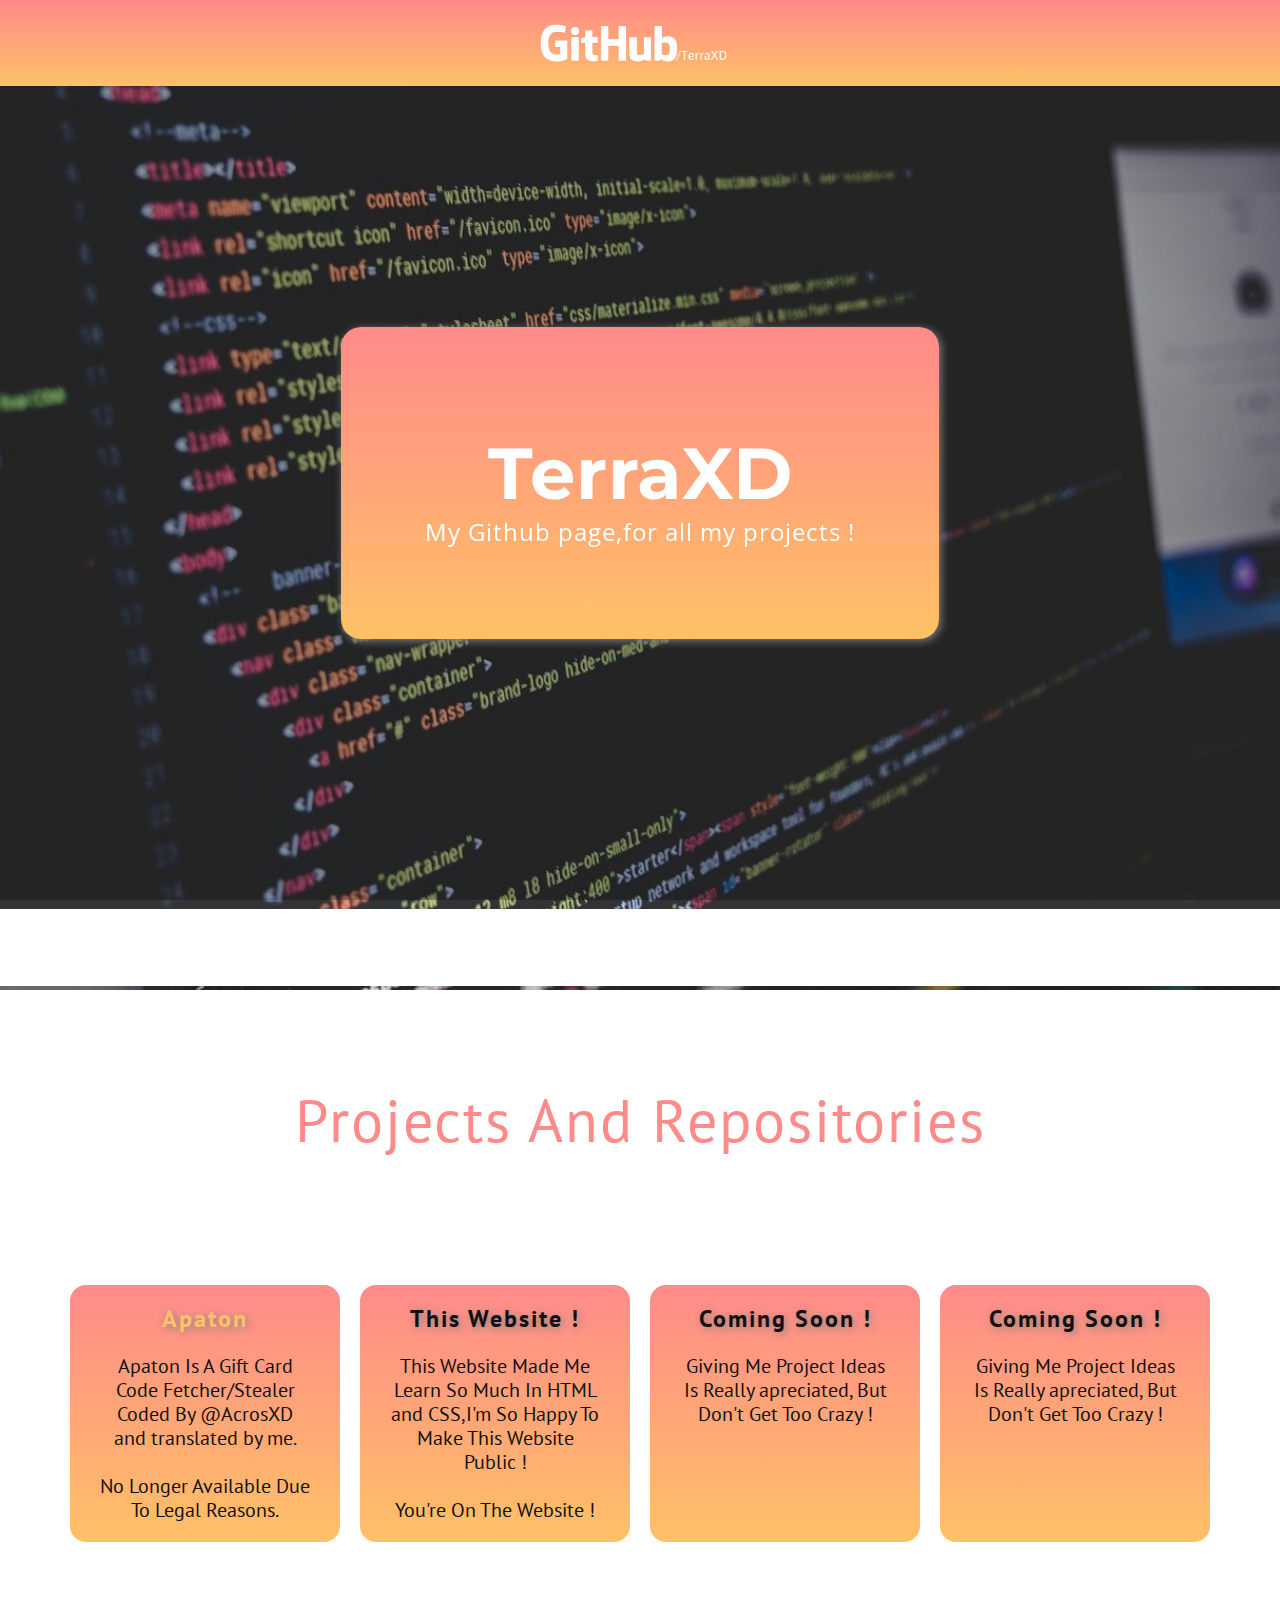
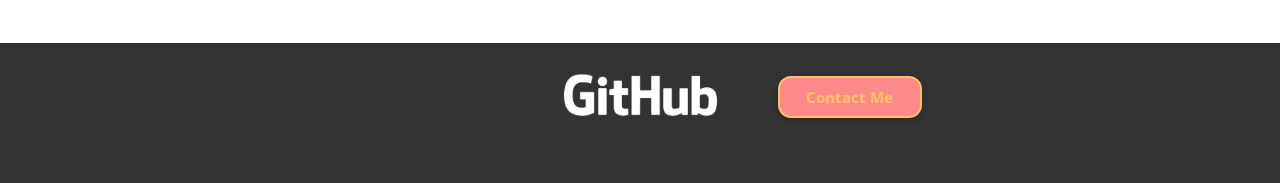
<file: docs/index.html>
<!DOCTYPE html>
<html style="font-size: 16px;"><head>
    <meta name="viewport" content="width=device-width, initial-scale=1.0">
    <meta charset="utf-8">
    <meta name="keywords" content="Web Design Services, ​Hosting solution with benefits., ​What do our users say?, ​Hosting for every website, Meet Our Best Team, Premium Plans, $0, $29, $59, $139, Nam ultrices ultrices nec tortor pulvinar esteras loremips est orem., Follow us, Contact us">
    <meta name="description" content="">
    <meta name="page_type" content="np-template-header-footer-from-plugin">
    <title>Home</title>
    <link rel="stylesheet" href="nicepage.css" media="screen">
<link rel="stylesheet" href="Home.css" media="screen">
    <script class="u-script" type="text/javascript" src="jquery-1.9.1.min.js" defer=""></script>
    <script class="u-script" type="text/javascript" src="nicepage.js" defer=""></script>
    <meta name="generator" content="Nicepage 3.23.0, nicepage.com">
    <meta property="og:title" content="TerraXD - Website">
    <meta property="og:description" content="TerraXD's Repos And More !">
    <meta property="og:image" content="images/g71ef491b560a127bf28e0f755926b4627be8facf028f1dda075bfba44c738703ae2fabc4033158deda1637a61e0dba16775ae74671593b8c1a2e7f416ff51eb1_1280.jpg">
    <link id="u-theme-google-font" rel="stylesheet" href="https://fonts.googleapis.com/css?family=PT+Sans:400,400i,700,700i|Open+Sans:300,300i,400,400i,600,600i,700,700i,800,800i">
    <link id="u-page-google-font" rel="stylesheet" href="https://fonts.googleapis.com/css?family=Montserrat:100,100i,200,200i,300,300i,400,400i,500,500i,600,600i,700,700i,800,800i,900,900i">
    
    
    
    <script type="application/ld+json">{
		"@context": "http://schema.org",
		"@type": "Organization",
		"name": "Github",
		"url": "/",
		"logo": "images/GitHub_Logo_White_Custom.png"
}</script>
    <meta name="theme-color" content="#9693e6">
    <meta property="og:type" content="website">
    <link rel="canonical" href="/">
  </head>
  <body data-home-page="https://github.nicepage.io/Home.html?version=e95aa9e0-92c9-4b59-a505-fab8ef652990" data-home-page-title="Home" class="u-body"><header class="u-align-center u-clearfix u-gradient u-header u-sticky u-sticky-6abe u-header" id="sec-bbeb"><div class="u-clearfix u-sheet u-sheet-1">
        <div class="u-social-icons u-spacing-10 u-social-icons-1"></div>
        <a href="Github.com/TerraXD" class="u-image u-logo u-image-1" data-image-width="1400" data-image-height="410" title="github.com/TerraXD" target="_blank">
          <img src="images/GitHub_Logo_White_Custom.png" class="u-logo-image u-logo-image-1" data-image-width="63">
        </a>
      </div></header>
    <section class="skrollable u-align-center-xs u-clearfix u-image u-parallax u-shading u-section-1" id="carousel_5937" data-image-width="1280" data-image-height="853">
      <div class="u-clearfix u-sheet u-sheet-1">
        <div class="u-align-center u-container-style u-gradient u-group u-radius-20 u-shape-round u-group-1" data-animation-name="pulse" data-animation-duration="1000" data-animation-delay="0" data-animation-direction="">
          <div class="u-container-layout u-container-layout-1">
            <h1 class="u-text u-text-white u-text-1">TerraXD</h1>
            <p class="u-text u-text-white u-text-2">My Github page,for all my projects !</p>
          </div>
        </div>
      </div>
    </section>
    <section class="skrollable u-align-center u-clearfix u-image u-parallax u-section-2" id="carousel_e494" data-image-width="1280" data-image-height="854">
      <div class="u-clearfix u-sheet u-valign-middle u-sheet-1">
        <h2 class="u-text u-text-default u-text-palette-2-light-1 u-text-1">Projects And Repositories</h2>
        <p class="u-text u-text-white u-text-2">Here Is All My Current And Next Projects And Repos,Only Apaton Is On License,But The Rest Can Be Forked At Your Liking !</p>
        <div class="u-expanded-width u-list u-list-1">
          <div class="u-repeater u-repeater-1">
            <div class="u-align-center u-container-style u-gradient u-list-item u-opacity u-opacity-70 u-radius-16 u-repeater-item u-shape-round u-list-item-1">
              <div class="u-container-layout u-similar-container u-valign-top u-container-layout-1">
                <h4 class="u-text u-text-default u-text-3">
                  <a class="u-active-none u-border-none u-btn u-button-link u-button-style u-hover-none u-none u-text-palette-3-light-1 u-btn-1" href="/Apaton.html" data-page-id="584879">Apaton<br>
                  </a>
                </h4>
                <h5 class="u-text u-text-default u-text-4">Apaton Is A Gift Card Code Fetcher/Stealer<br>Coded By @AcrosXD<br>and translated by me.<br>
                  <br>No Longer Available Due To Legal Reasons.
                </h5>
              </div>
            </div>
            <div class="u-align-center u-container-style u-gradient u-list-item u-opacity u-opacity-70 u-radius-16 u-repeater-item u-shape-round u-list-item-2">
              <div class="u-container-layout u-similar-container u-valign-top u-container-layout-2">
                <h4 class="u-text u-text-default u-text-5">This Website !</h4>
                <h5 class="u-text u-text-default u-text-6">This Website Made Me Learn So Much In HTML and CSS,I'm So Happy To Make This Website Public !<br>
                  <br>You're On The Website !
                </h5>
              </div>
            </div>
            <div class="u-align-center u-container-style u-gradient u-list-item u-opacity u-opacity-70 u-radius-16 u-repeater-item u-shape-round u-list-item-3">
              <div class="u-container-layout u-similar-container u-valign-top u-container-layout-3">
                <h4 class="u-text u-text-default u-text-7">Coming Soon !</h4>
                <h5 class="u-text u-text-default u-text-8">Giving Me Project Ideas Is Really apreciated, But Don't Get Too Crazy !<br>
                </h5>
              </div>
            </div>
            <div class="u-align-center u-container-style u-gradient u-list-item u-opacity u-opacity-70 u-radius-16 u-repeater-item u-shape-round u-list-item-4">
              <div class="u-container-layout u-similar-container u-valign-top u-container-layout-4">
                <h4 class="u-text u-text-default u-text-9">Coming Soon !</h4>
                <h5 class="u-text u-text-default u-text-10"> Giving Me Project Ideas Is Really apreciated, But Don't Get Too Crazy !</h5>
              </div>
            </div>
          </div>
        </div>
      </div>
    </section>
    
    
    <footer class="u-align-center u-clearfix u-footer u-grey-80 u-footer" id="sec-771e"><div class="u-align-left u-clearfix u-sheet u-sheet-1">
        <a href="github.com" class="u-image u-image-default u-logo u-image-1" data-image-width="1000" data-image-height="410" title="Github.com" target="_blank" data-animation-name="bounceIn" data-animation-duration="1000" data-animation-delay="0" data-animation-direction="">
          <img src="images/GitHub_Logo_White.png" class="u-logo-image u-logo-image-1">
        </a>
        <a href="mailto:TerraXD.contact@gmail.com" class="u-active-white u-border-2 u-border-active-white u-border-hover-palette-2-base u-border-palette-3-base u-btn u-btn-round u-button-style u-hover-palette-3-base u-palette-2-base u-radius-13 u-text-active-black u-text-hover-black u-text-palette-3-base u-btn-1">Contact Me</a>
      </div></footer>
    <section class="u-backlink u-clearfix u-grey-80">
    </section>
  
</body></html>
</file>
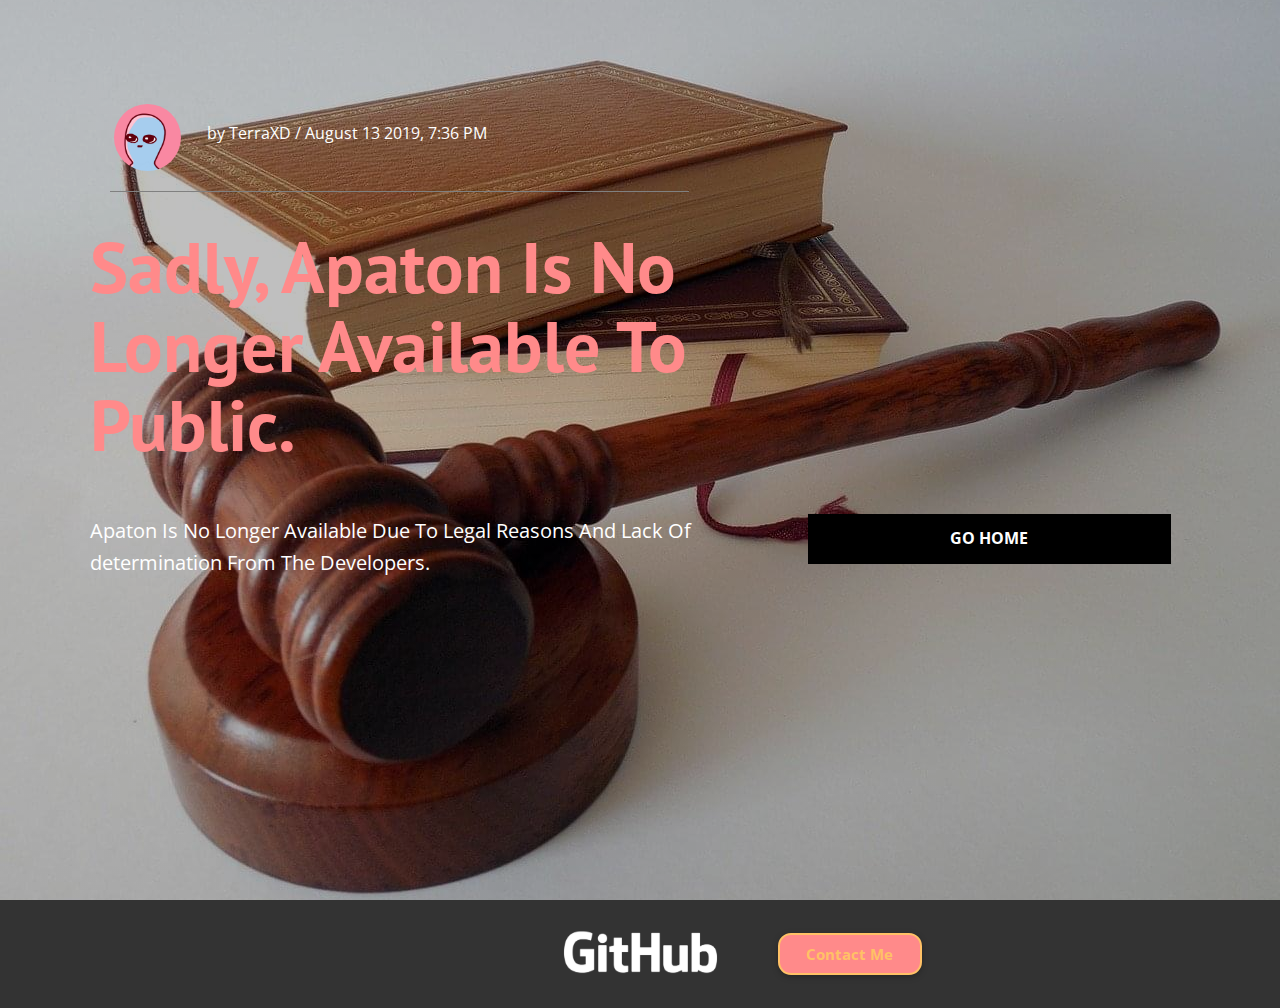
<file: docs/Apaton.html>
<!DOCTYPE html>
<html style="font-size: 16px;">
  <head>
    <meta name="viewport" content="width=device-width, initial-scale=1.0">
    <meta charset="utf-8">
    <meta name="keywords" content="">
    <meta name="description" content="">
    <meta name="page_type" content="np-template-header-footer-from-plugin">
    <title>Apaton</title>
    <link rel="stylesheet" href="nicepage.css" media="screen">
<link rel="stylesheet" href="Apaton.css" media="screen">
    <script class="u-script" type="text/javascript" src="jquery-1.9.1.min.js" defer=""></script>
    <script class="u-script" type="text/javascript" src="nicepage.js" defer=""></script>
    <meta name="generator" content="Nicepage 3.23.0, nicepage.com">
    <link id="u-theme-google-font" rel="stylesheet" href="https://fonts.googleapis.com/css?family=PT+Sans:400,400i,700,700i|Open+Sans:300,300i,400,400i,600,600i,700,700i,800,800i">
    
    
    <script type="application/ld+json">{
		"@context": "http://schema.org",
		"@type": "Organization",
		"name": "Github",
		"logo": "images/GitHub_Logo_White.png"
}</script>
    <meta name="theme-color" content="#9693e6">
    <meta property="og:title" content="Apaton">
    <meta property="og:description" content="">
    <meta property="og:type" content="website">
  </head>
  <body class="u-black u-body"> 
    <section class="u-clearfix u-image u-shading u-section-1" src="" id="sec-e0c3" data-image-width="150" data-image-height="112">
      <div class="u-clearfix u-sheet u-sheet-1">
        <div class="u-clearfix u-layout-wrap u-layout-wrap-1">
          <div class="u-layout">
            <div class="u-layout-col">
              <div class="u-container-style u-layout-cell u-left-cell u-right-cell u-size-30 u-layout-cell-1">
                <div class="u-container-layout">
                  <div alt="" class="u-image u-image-circle u-image-contain u-image-1" data-image-width="200" data-image-height="200"></div>
                  <p class="u-text u-text-1">by TerraXD&nbsp;/&nbsp;​​​​August 13 2019, 7:36 PM</p>
                  <div class="u-border-1 u-border-grey-50 u-line u-line-horizontal u-line-1"></div>
                </div>
              </div>
              <div class="u-align-left u-container-style u-layout-cell u-left-cell u-right-cell u-similar-fill u-size-30 u-layout-cell-2">
                <div class="u-container-layout u-container-layout-2">
                  <h1 class="u-heading-font u-text u-text-palette-2-base u-title u-text-2">Sadly, Apaton Is No Longer Available To Public.</h1>
                  <p class="u-custom-font u-large-text u-text u-text-font u-text-variant u-text-3">Apaton Is No Longer Available Due To Legal Reasons And Lack Of determination From The Developers.</p>
                </div>
              </div>
            </div>
          </div>
        </div>
        <a href="/Home.html" data-page-id="580160" class="u-black u-border-2 u-border-black u-border-hover-black u-btn u-button-style u-hover-black u-text-hover-white u-text-white u-btn-1">Go Home</a>
      </div>
    </section>
    
    
    <footer class="u-align-center u-clearfix u-footer u-grey-80 u-footer" id="sec-771e"><div class="u-align-left u-clearfix u-sheet u-sheet-1">
        <a href="github.com" class="u-image u-image-default u-logo u-image-1" data-image-width="1000" data-image-height="410" title="Github.com" target="_blank" data-animation-name="bounceIn" data-animation-duration="1000" data-animation-delay="0" data-animation-direction="">
          <img src="images/GitHub_Logo_White.png" class="u-logo-image u-logo-image-1">
        </a>
        <a href="mailto:TerraXD.contact@gmail.com" class="u-active-white u-border-2 u-border-active-white u-border-hover-palette-2-base u-border-palette-3-base u-btn u-btn-round u-button-style u-hover-palette-3-base u-palette-2-base u-radius-13 u-text-active-black u-text-hover-black u-text-palette-3-base u-btn-1">Contact Me</a>
      </div></footer>
   
    </section>
  </body>
</html>
</file>
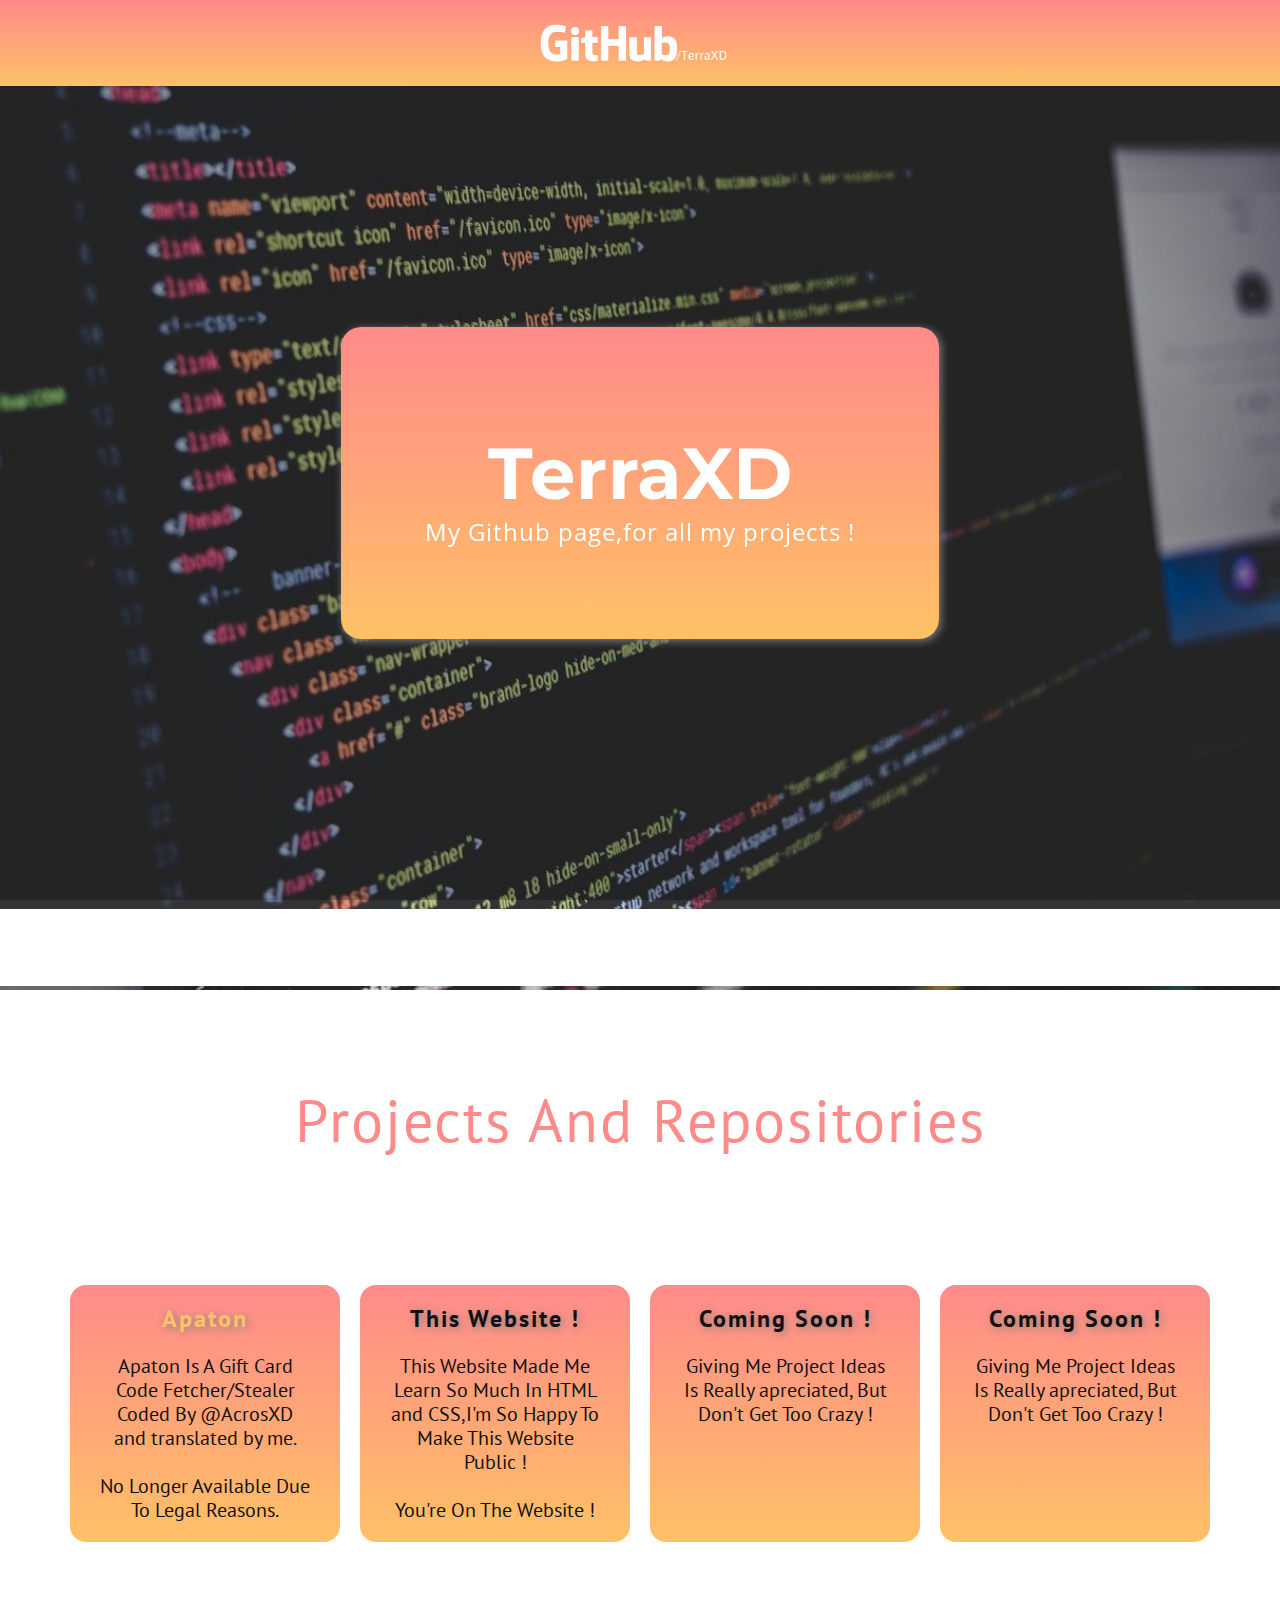
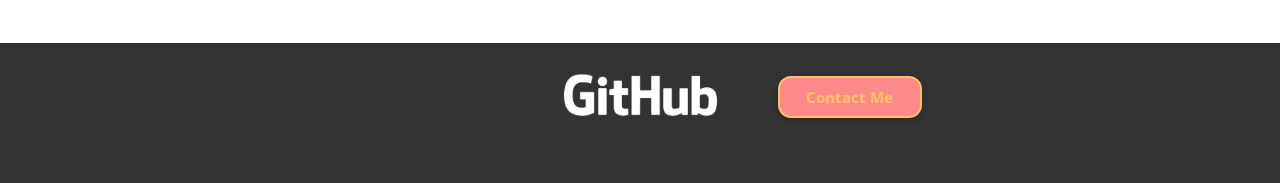
<file: docs/Home.html>
<!DOCTYPE html>
<html style="font-size: 16px;"><head>
    <meta name="viewport" content="width=device-width, initial-scale=1.0">
    <meta charset="utf-8">
    <meta name="keywords" content="Web Design Services, ​Hosting solution with benefits., ​What do our users say?, ​Hosting for every website, Meet Our Best Team, Premium Plans, $0, $29, $59, $139, Nam ultrices ultrices nec tortor pulvinar esteras loremips est orem., Follow us, Contact us">
    <meta name="description" content="">
    <meta name="page_type" content="np-template-header-footer-from-plugin">
    <title>Home</title>
    <link rel="stylesheet" href="nicepage.css" media="screen">
<link rel="stylesheet" href="Home.css" media="screen">
    <script class="u-script" type="text/javascript" src="jquery-1.9.1.min.js" defer=""></script>
    <script class="u-script" type="text/javascript" src="nicepage.js" defer=""></script>
    <meta name="generator" content="Nicepage 3.23.0, nicepage.com">
    <meta property="og:title" content="TerraXD - Website">
    <meta property="og:description" content="TerraXD's Repos And More !">
    <meta property="og:image" content="images/g71ef491b560a127bf28e0f755926b4627be8facf028f1dda075bfba44c738703ae2fabc4033158deda1637a61e0dba16775ae74671593b8c1a2e7f416ff51eb1_1280.jpg">
    <link id="u-theme-google-font" rel="stylesheet" href="https://fonts.googleapis.com/css?family=PT+Sans:400,400i,700,700i|Open+Sans:300,300i,400,400i,600,600i,700,700i,800,800i">
    <link id="u-page-google-font" rel="stylesheet" href="https://fonts.googleapis.com/css?family=Montserrat:100,100i,200,200i,300,300i,400,400i,500,500i,600,600i,700,700i,800,800i,900,900i">
    
    
    
    <script type="application/ld+json">{
		"@context": "http://schema.org",
		"@type": "Organization",
		"name": "Github",
		"url": "/",
		"logo": "images/GitHub_Logo_White_Custom.png"
}</script>
    <meta name="theme-color" content="#9693e6">
    <meta property="og:type" content="website">
    <link rel="canonical" href="/">
  </head>
  <body class="u-body"><header class="u-align-center u-clearfix u-gradient u-header u-sticky u-sticky-6abe u-header" id="sec-bbeb"><div class="u-clearfix u-sheet u-sheet-1">
        <div class="u-social-icons u-spacing-10 u-social-icons-1"></div>
        <a href="Github.com/TerraXD" class="u-image u-logo u-image-1" data-image-width="1400" data-image-height="410" title="github.com/TerraXD" target="_blank">
          <img src="images/GitHub_Logo_White_Custom.png" class="u-logo-image u-logo-image-1" data-image-width="63">
        </a>
      </div></header>
    <section class="skrollable u-align-center-xs u-clearfix u-image u-parallax u-shading u-section-1" id="carousel_5937" data-image-width="1280" data-image-height="853">
      <div class="u-clearfix u-sheet u-sheet-1">
        <div class="u-align-center u-container-style u-gradient u-group u-radius-20 u-shape-round u-group-1" data-animation-name="pulse" data-animation-duration="1000" data-animation-delay="0" data-animation-direction="">
          <div class="u-container-layout u-container-layout-1">
            <h1 class="u-text u-text-white u-text-1">TerraXD</h1>
            <p class="u-text u-text-white u-text-2">My Github page,for all my projects !</p>
          </div>
        </div>
      </div>
    </section>
    <section class="skrollable u-align-center u-clearfix u-image u-parallax u-section-2" id="carousel_e494" data-image-width="1280" data-image-height="854">
      <div class="u-clearfix u-sheet u-valign-middle u-sheet-1">
        <h2 class="u-text u-text-default u-text-palette-2-light-1 u-text-1">Projects And Repositories</h2>
        <p class="u-text u-text-white u-text-2">Here Is All My Current And Next Projects And Repos,Only Apaton Is On License,But The Rest Can Be Forked At Your Liking !</p>
        <div class="u-expanded-width u-list u-list-1">
          <div class="u-repeater u-repeater-1">
            <div class="u-align-center u-container-style u-gradient u-list-item u-opacity u-opacity-70 u-radius-16 u-repeater-item u-shape-round u-list-item-1">
              <div class="u-container-layout u-similar-container u-valign-top u-container-layout-1">
                <h4 class="u-text u-text-default u-text-3">
                  <a class="u-active-none u-border-none u-btn u-button-link u-button-style u-hover-none u-none u-text-palette-3-light-1 u-btn-1" href="/Apaton.html" data-page-id="584879">Apaton<br>
                  </a>
                </h4>
                <h5 class="u-text u-text-default u-text-4">Apaton Is A Gift Card Code Fetcher/Stealer<br>Coded By @AcrosXD<br>and translated by me.<br>
                  <br>No Longer Available Due To Legal Reasons.
                </h5>
              </div>
            </div>
            <div class="u-align-center u-container-style u-gradient u-list-item u-opacity u-opacity-70 u-radius-16 u-repeater-item u-shape-round u-list-item-2">
              <div class="u-container-layout u-similar-container u-valign-top u-container-layout-2">
                <h4 class="u-text u-text-default u-text-5">This Website !</h4>
                <h5 class="u-text u-text-default u-text-6">This Website Made Me Learn So Much In HTML and CSS,I'm So Happy To Make This Website Public !<br>
                  <br>You're On The Website !
                </h5>
              </div>
            </div>
            <div class="u-align-center u-container-style u-gradient u-list-item u-opacity u-opacity-70 u-radius-16 u-repeater-item u-shape-round u-list-item-3">
              <div class="u-container-layout u-similar-container u-valign-top u-container-layout-3">
                <h4 class="u-text u-text-default u-text-7">Coming Soon !</h4>
                <h5 class="u-text u-text-default u-text-8">Giving Me Project Ideas Is Really apreciated, But Don't Get Too Crazy !<br>
                </h5>
              </div>
            </div>
            <div class="u-align-center u-container-style u-gradient u-list-item u-opacity u-opacity-70 u-radius-16 u-repeater-item u-shape-round u-list-item-4">
              <div class="u-container-layout u-similar-container u-valign-top u-container-layout-4">
                <h4 class="u-text u-text-default u-text-9">Coming Soon !</h4>
                <h5 class="u-text u-text-default u-text-10"> Giving Me Project Ideas Is Really apreciated, But Don't Get Too Crazy !</h5>
              </div>
            </div>
          </div>
        </div>
      </div>
    </section>
    
    
    <footer class="u-align-center u-clearfix u-footer u-grey-80 u-footer" id="sec-771e"><div class="u-align-left u-clearfix u-sheet u-sheet-1">
        <a href="github.com" class="u-image u-image-default u-logo u-image-1" data-image-width="1000" data-image-height="410" title="Github.com" target="_blank" data-animation-name="bounceIn" data-animation-duration="1000" data-animation-delay="0" data-animation-direction="">
          <img src="images/GitHub_Logo_White.png" class="u-logo-image u-logo-image-1">
        </a>
        <a href="mailto:TerraXD.contact@gmail.com" class="u-active-white u-border-2 u-border-active-white u-border-hover-palette-2-base u-border-palette-3-base u-btn u-btn-round u-button-style u-hover-palette-3-base u-palette-2-base u-radius-13 u-text-active-black u-text-hover-black u-text-palette-3-base u-btn-1">Contact Me</a>
      </div></footer>
    <section class="u-backlink u-clearfix u-grey-80">
    </section>
  
</body></html>
</file>
